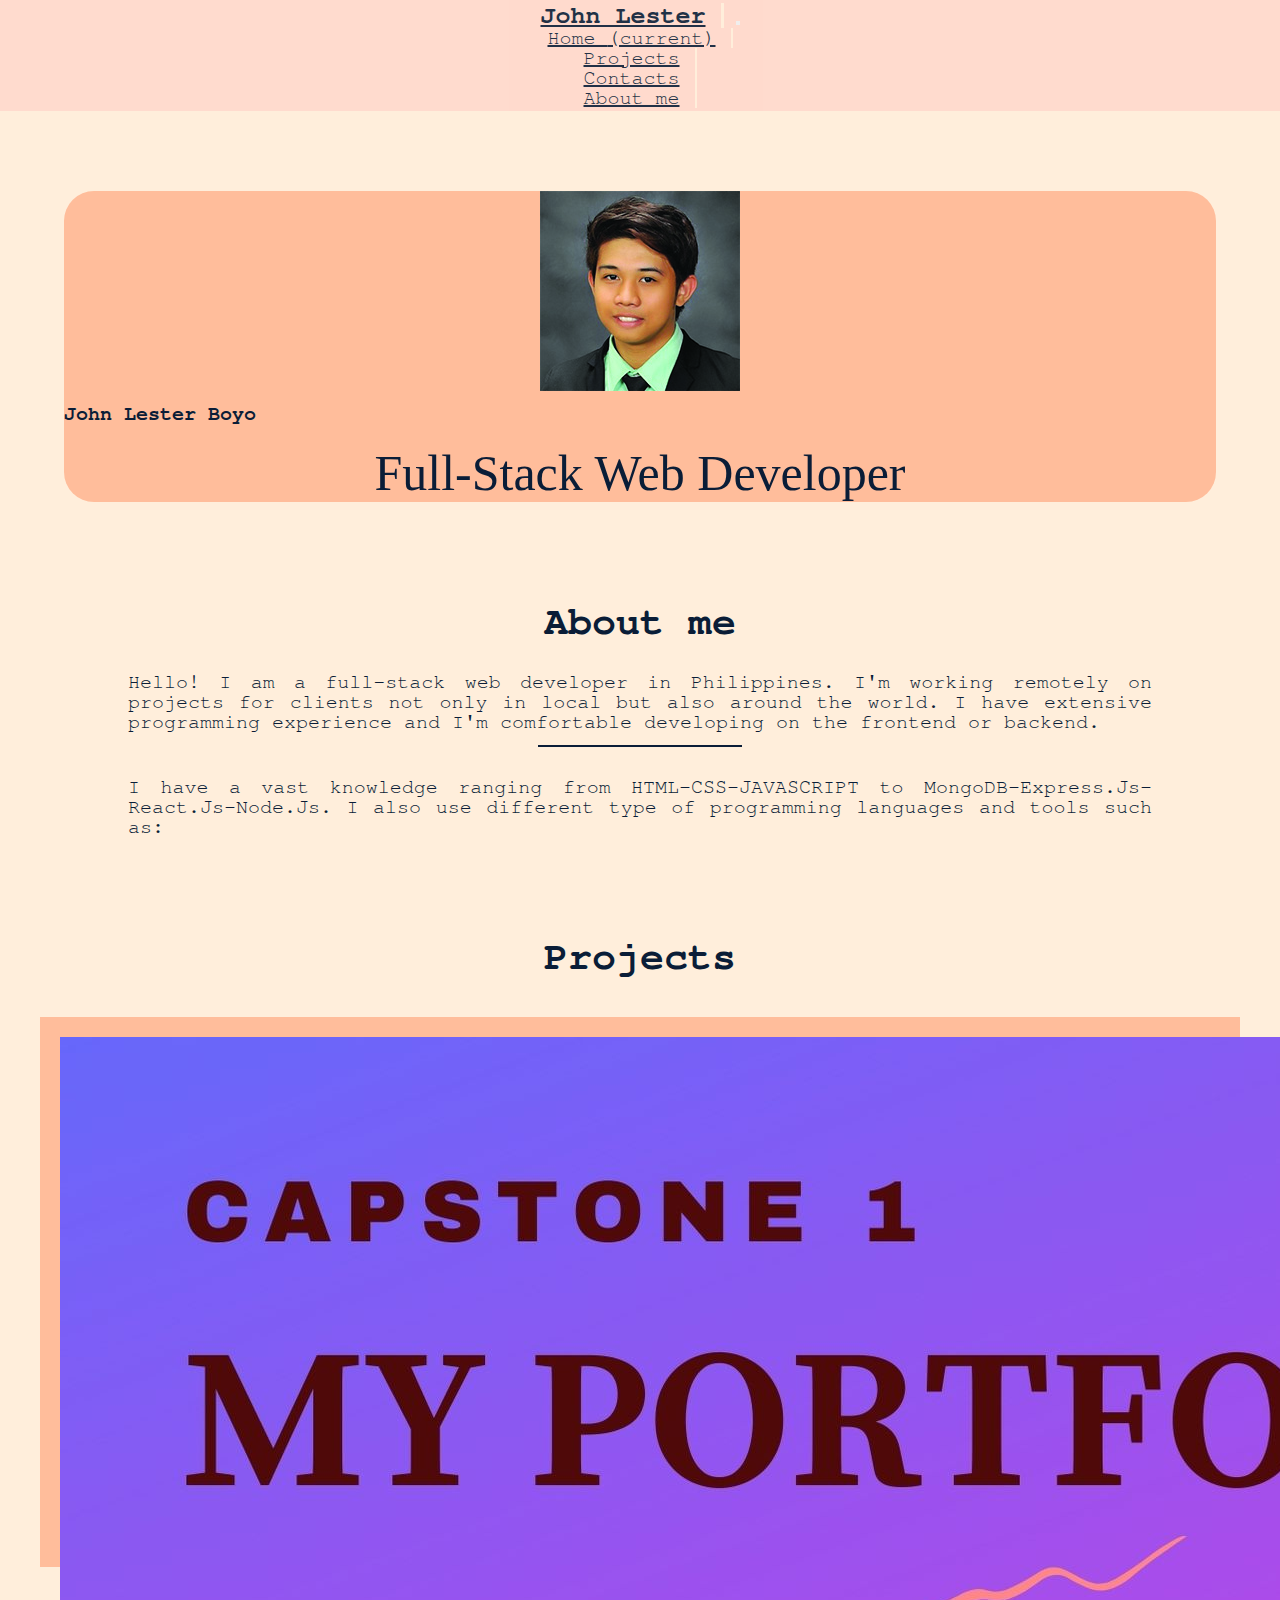
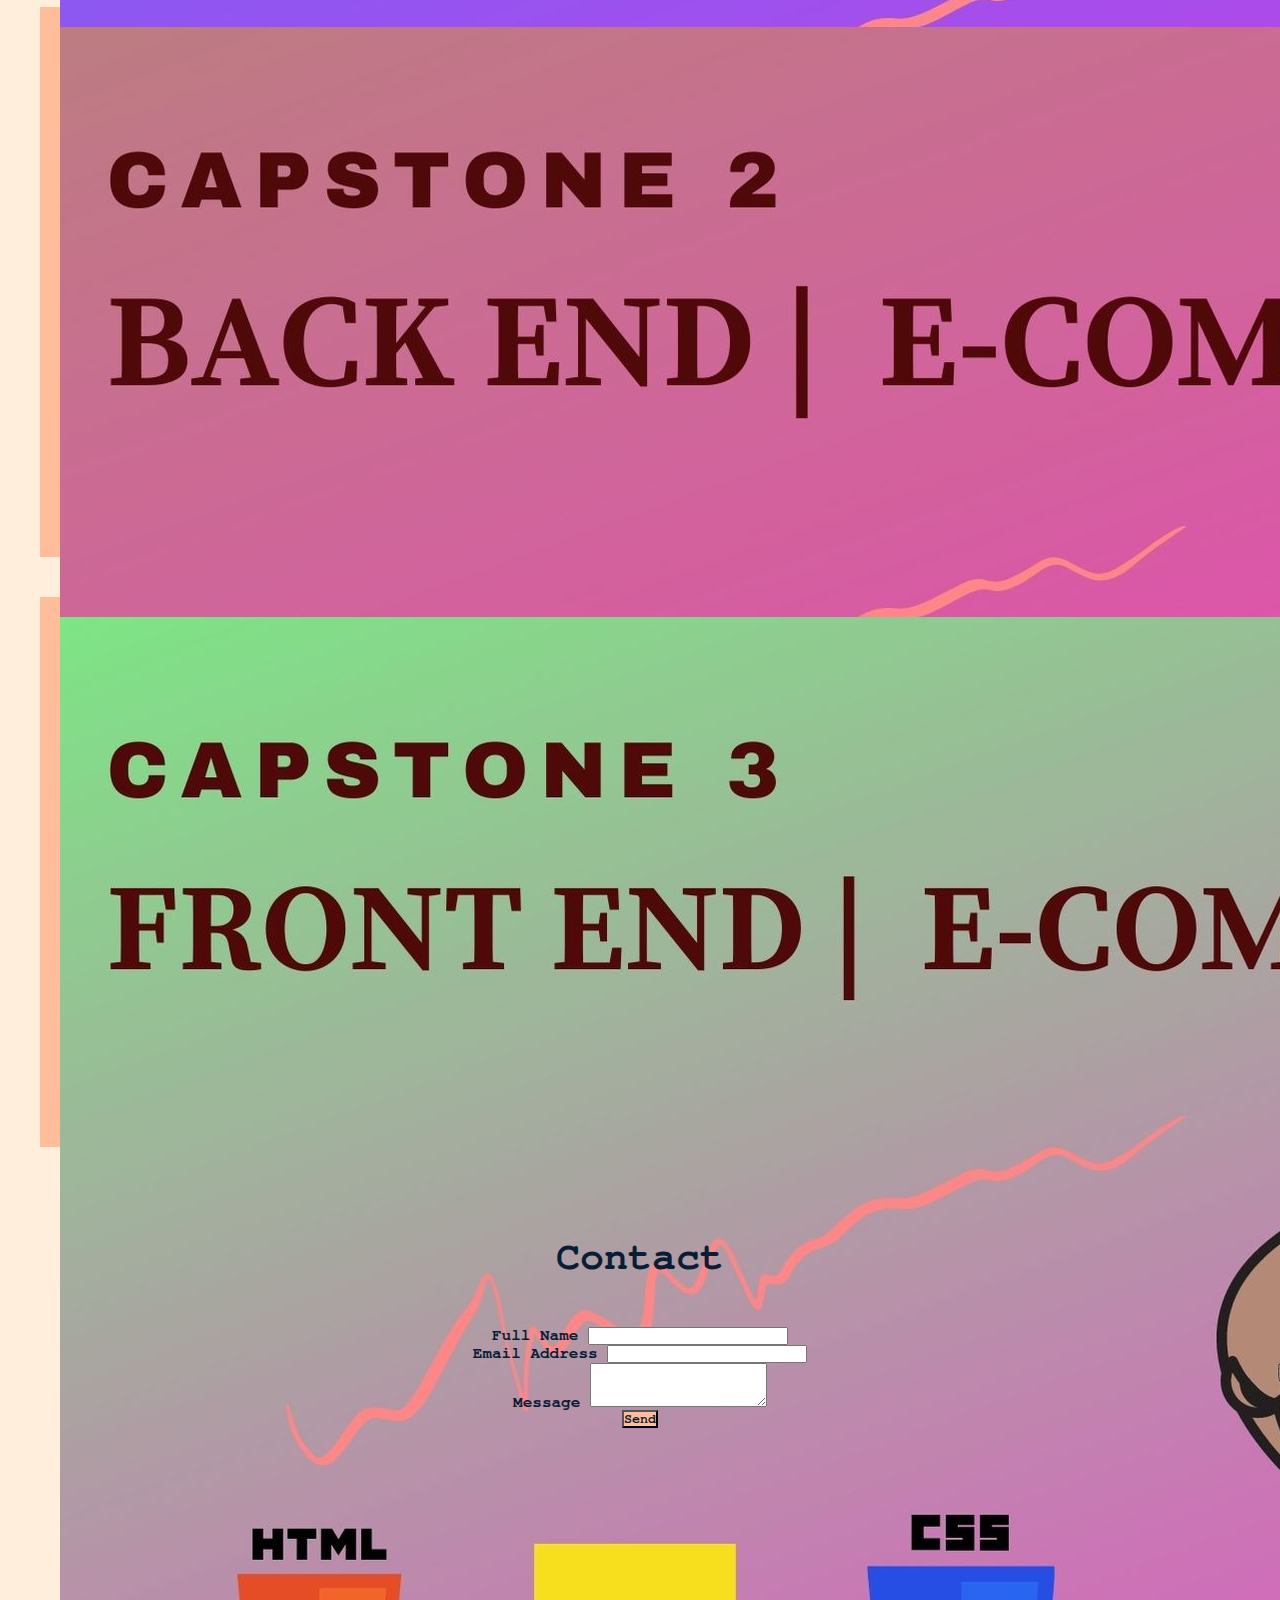
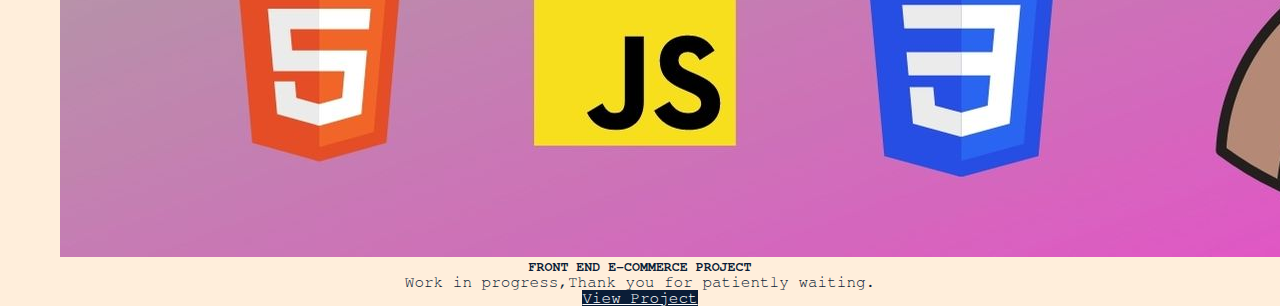
<file: index.html>
<!DOCTYPE html>
<html>
<head>
<div class="d-flex container-fluid">
	   <meta charset="utf-8">
	   <meta name="viewport" content="width=device-width, initial-scale=1, shrink-to-fit=no">

	   <!--This is my Bootstrap CSS -->
	   <link rel="stylesheet" href="https://cdn.jsdelivr.net/npm/bootstrap@4.6.0/dist/css/bootstrap.min.css" integrity="sha384-B0vP5xmATw1+K9KRQjQERJvTumQW0nPEzvF6L/Z6nronJ3oUOFUFpCjEUQouq2+l" crossorigin="anonymous">

	   <!-- This is my CSS custom style -->
	   <link rel="stylesheet" type="text/css" href="./style.css">

	<title>JohnLester Boyo Portfolio</title>
</head>
<body>

	<div>
		<nav  id="navBar" class="navbar navbar-expand-lg navbar-light fixed-top">
	  		<a class="navbar-brand" href="#">John Lester</a>
	  			<button class="navbar-toggler" type="button" data-toggle="collapse" data-target="#navbarSupportedContent" aria-controls="navbarSupportedContent" aria-expanded="false" aria-label="Toggle navigation">
	    			<span class="navbar-toggler-icon"></span>
	  			</button>

	  		<div class="collapse navbar-collapse" id="navbarSupportedContent">
			    <ul class="navbar-nav mr-auto">
			      <li class="nav-item active">
			        <a class="nav-link" href="#">Home <span class="sr-only">(current)</span></a>
			      </li>
			      <li class="nav-item">
			        <a class="nav-link" href="#project">Projects</a>
			      </li>         
			      <li class="nav-item">
			        <a class="nav-link" href="#contact">Contacts</a>
			      </li>
			      <li class="nav-item">
			        <a class="nav-link" href="#targetAboutme">About me</a>
			      </li> 
			    </ul>
		  	</div>
		</nav>
	</div>


	<div class="text-center">

		<!-- This is my Jumbotron -->
		<div class="jumbotron jumbotron-fluid">
			<img id="myPicture" src="./images/jlboyo-picture.jpg" alt="My-Profile-Picture" class="rounded-circle">
		 	<div>
		    	<h1 id="myName" class="display-4">John Lester Boyo</h1>
		    	<p id="myTitle" class="lead">Full-Stack Web Developer</p>
		 	</div>
		</div>

		<!-- About me -->
		<div id="aboutMe">
			<h3 id="targetAboutme">About me</h3>
			<p class="para1">Hello! I am a full-stack web developer in Philippines. I'm working remotely on projects for clients not only in local but also around the world. I have extensive programming experience and I'm comfortable developing on the frontend or backend.</p>

			<p>I have a vast knowledge ranging from HTML-CSS-JAVASCRIPT to MongoDB-Express.Js-React.Js-Node.Js. I also use different type of programming languages and tools such as:</p>
		</div>

		<!-- Projects -->
		<h3 id="project">Projects</h3>

		<div class="card-group">

			<div class="card" id="cardcap1">
			  <img src="./images/cp1-portfolio.jpg" class="card-img-top" alt="portfolio image">
			  <div class="card-body">
			    <h5 class="card-title">JOHN LESTER BOYO PORTFOLIO</h5>
			    <p class="card-text">This is my 1st capstone in Zuitt Coding Bootcamp using HTML, CSS, and Bootstrap</p>
			    <div class="projButtons">
			    <a href="#" class="btn">View Project</a>
			    </div>
			  </div>
			</div>

			<div class="card" id="cardcap2">
			  <img src="./images/cp2-backend.jpg" class="card-img-top" alt="backend image">
			  <div class="card-body">
			    <h5 class="card-title">BACK END E-COMMERCE PROJECT</h5>
			    <p class="card-text">Work in progress, Thank you for patiently waiting.</p>
			    <div class="projButtons">
			    	<a href="./projects/capstone2.html" class="btn" target="_blank">View Project</a>
			    </div>
			  </div>
			</div>

			<div class="card" id="cardcap3">
			  <img src="./images/cp3-frontend.jpg" class="card-img-top" alt="front end image">
			  <div class="card-body">
			    <h5 class="card-title">FRONT END E-COMMERCE PROJECT</h5>
			    <p class="card-text">Work in progress,Thank you for patiently waiting.</p>
			    <div class="projButtons">
			    	<a href="./projects/capstone3.html" class="btn" target="_blank">View Project</a>
			    </div>
			  </div>
			</div>
		</div>

		<!-- Contacts -->
		<h3 id="contact" class="container">Contact</h3>
		<div class="container myContactform">
			<div class="row">
			    <div class="col-sm">
			    	<form>
			    	<div class="form-group">
			    		<label for="fullName">Full Name</label>
			    		<input type="text" class="form-control" id="fullName" required>
			    		</div>
			    	<div class="form-group">
			    	    <label for="emailAddress">Email Address</label>
			    	    <input type="email" class="form-control" id="emailAddress" required>
			    	</div>
			    	<div class="form-group">
			    	    <label for="textArea">Message</label>
			    	    <textarea class="form-control" id="textArea" rows="3"></textarea>
			    	</div>
			    	<div>
			    		<button type="button" class="btn btn-success btn-block mb-4">Send</button>
			    	</div>
			    	</form>
			    </div>
			    <div class="col-sm">
			    	<iframe src="https://www.google.com/maps/embed?pb=!1m18!1m12!1m3!1d341.11131902370386!2d121.10795073758133!3d14.699353235743935!2m3!1f0!2f0!3f0!3m2!1i1024!2i768!4f13.1!3m3!1m2!1s0x0%3A0x0!2zMTTCsDQxJzU3LjgiTiAxMjHCsDA2JzI5LjAiRQ!5e0!3m2!1sen!2sph!4v1623306383522!5m2!1sen!2sph" width="500" height="450" style="border:0;" allowfullscreen="" loading="lazy"></iframe>
			    </div>
			</div>
		</div>
	</div>
</div>
	<!-- Option 1: jQuery and Bootstrap Bundle (includes Popper) -->
	<script src="https://code.jquery.com/jquery-3.5.1.slim.min.js" integrity="sha384-DfXdz2htPH0lsSSs5nCTpuj/zy4C+OGpamoFVy38MVBnE+IbbVYUew+OrCXaRkfj" crossorigin="anonymous"></script>
	<script src="https://cdn.jsdelivr.net/npm/bootstrap@4.6.0/dist/js/bootstrap.bundle.min.js" integrity="sha384-Piv4xVNRyMGpqkS2by6br4gNJ7DXjqk09RmUpJ8jgGtD7zP9yug3goQfGII0yAns" crossorigin="anonymous"></script>
</body>
</html>
</file>
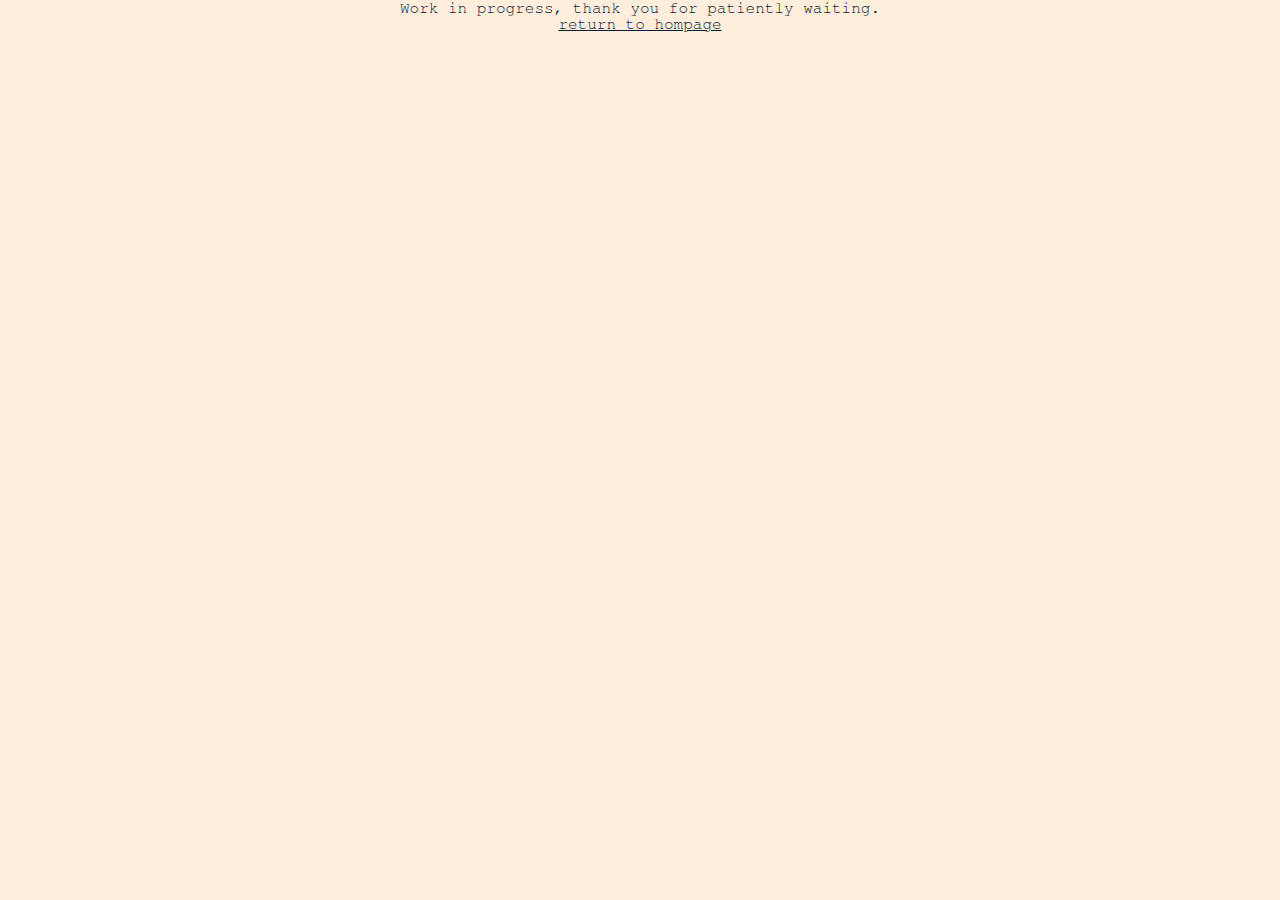
<file: projects/capstone2.html>
<!DOCTYPE html>
<html>
<head>
	<meta charset="utf-8">
	<title></title>

	<!-- This is my CSS custom style -->
	<link rel="stylesheet" type="text/css" href="./../style.css">
</head>
<body id="cp2Style">
	<p>Work in progress, thank you for patiently waiting.</p>
	<a href="../index.html" target="_parent">return to hompage</a>
</body>
</html>
</file>
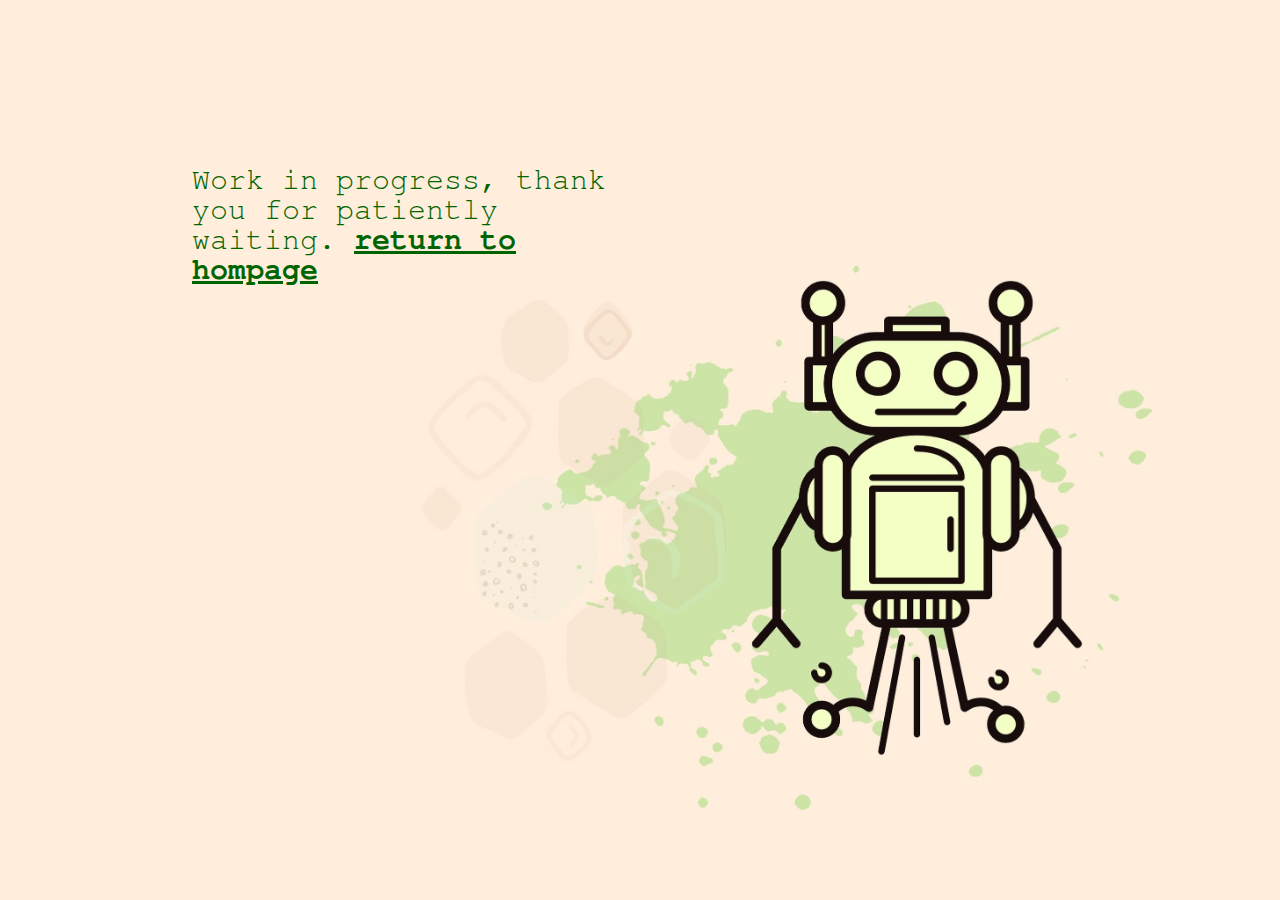
<file: projects/wippage.html>
<!DOCTYPE html>
<html>
<head>
	<meta charset="utf-8">
	<title></title>

	<!-- This is my CSS custom style -->
	<link rel="stylesheet" type="text/css" href="./../style.css">
</head>
<body>
	<div>
	<img id="brokenRobot" src=".././images/wip.jpg" alt="robot work in progress">
	</div>
	<div class="wipText">
		<p>
			Work in progress, thank you for patiently waiting.
			<a href="../index.html">
				return to hompage
			</a>
		</p>
	</div>

</body>
</html>
</file>
<file: style.css>
/*CSS Reset*/

* {
	box-sizing: border-box;
	margin: 0;
	padding: 0;
	font-family: FreeMono, monospace;
	color: #0a1d37;
	text-align: center;

 }

body {
 	background-color: #ffeedb;
 }

#myPicture {
	width: 200px;
}


#myName {
	padding-top: 10px;
	font-size: 20px;
	text-align: justify;
}

#myTitle {
	font-size: 50px;
	text-align: justify-all;
	padding-top: 20px;
	font-family: Impact;
}

.jumbotron {
	margin-top: 80px;
	margin-bottom: 0px;
	border-radius: 30px;
	margin-left: 5%;
	margin-right: 5%;
	background-color: #ffbd9b;
}

.jumboButton {
	background-color: #0a1d37;
	color: white;
	margin: 20px;
	border-style: ridge;

}

.jumboButton:hover {
	background: #ffd8cc;

}

.myAvatar {
	width: 70%;
	border-radius: 50px;
	border-style: groove;
}

#navBar {
	background-color: #ffd8cc;
	color: #0a1d37;
	opacity: 0.9;
	font-size: 20px;
	padding-bottom: 3px;
	padding-top: 3px;
}

.navbar-nav li > a:hover {
	background-color: #ffbd9b;
	color: #FFC0CB;
}

.navbar-brand {
	font-size: 25px;
	font-weight: bold;
	padding-right: 15px;
	border-right: 3.5px solid #ffeedb;
}

.nav-link {
	padding-right: 15px;
	border-right: 2px solid #ffeedb;
}

#aboutMe h3 {
	padding-top: 100px;
	font-size: 40px;
	font-weight: bold;
}

#aboutMe p {
	padding-top: 30px;
	font-size: 20px;
	text-align: justify;
	margin-left: 10%;
	margin-right: 10%;
}

#aboutMe .para1 {
	display: inline-block;
	position: relative;
	padding-bottom: 15px;
}

#aboutMe .para1::after{
	content: '';
	height: 2px;
	width: 20%;
	background-color: #0a1d37;
	position: absolute;
	left: calc(50% - 10%);
	bottom: 0;
}

#project {
	padding-top: 100px;
	font-size: 40px;
	font-weight: bold;
	color: #0a1d37;
}

.card-group {
	align-items: center;
	font-size: 100%;

}

.card-group h5 {
	font-weight: bold;
}

.card-group .card {
	background-color: #ffbd9b;
	margin: 40px;
	padding: 20px;
	height: 550px;
}

.card-group .btn {
	color: white;
	background-color: #0a1d37;
}

.card-group .projButtons  {
	display:inline-block;
	vertical-align:bottom;
}


#contact {
	font-size: 40px;
	font-weight: bold;
	margin-bottom: 50px;
	padding-top: 50px;
}

.myAddressmap {
	border: 0;
	width: 200%;
}

.myContactform form {
	font-weight: bold;
/*	padding-left: 50px;*/
	align-items: center;
}

.myContactform .btn {
	background-color: #ffbd9b;
	font-weight: bold;
}

.myContactform textarea:focus {
	border-color: grey;
	box-shadow: none;
	border-bottom: 5px solid #fa7b39;
}

.myContactform input:focus {
	border-color: grey;
	box-shadow: none;
	border-bottom: 5px solid #fa7b39;
}

.myContactform button:focus {
	border-color: none;
	box-shadow: none;
}

.myContactform button:active {
	background-color: #c45f2b;
}

.forMy-footer {
	background-color: #0a1d37;
	padding: 10px;
}

.forMy-footer p {
	color: white;
	font-size: 12px;
	padding: 0;
	margin: 0;
	text-align: left;
	text-decoration: none;
}

.forMy-footer h3 {
	color: white;
	font-size: 14px;
	margin-top: 20px;
	font-weight: bold;
	text-align: left;
}

.wipText p {
	text-align: left;
	position: absolute;
	top: 25%;
	left: 15%;
	width: 450px;
	transform: translateY(-50%);
	color: darkgreen;
	font-size: 30px;
	text-decoration: none;
}

.wipText a {
	color: darkgreen;
	font-weight: bold;
}

#brokenRobot {
	width: 60%;
	position: absolute;
	bottom: 10%;
	right: 10%;
}


#myCoffee {
	width: 60%;
}

#langLogo .devCon {
	width: 60px;

}

#langLogo {
	background-color: #ffbd9b;
	padding: 50px;
}
</file>
